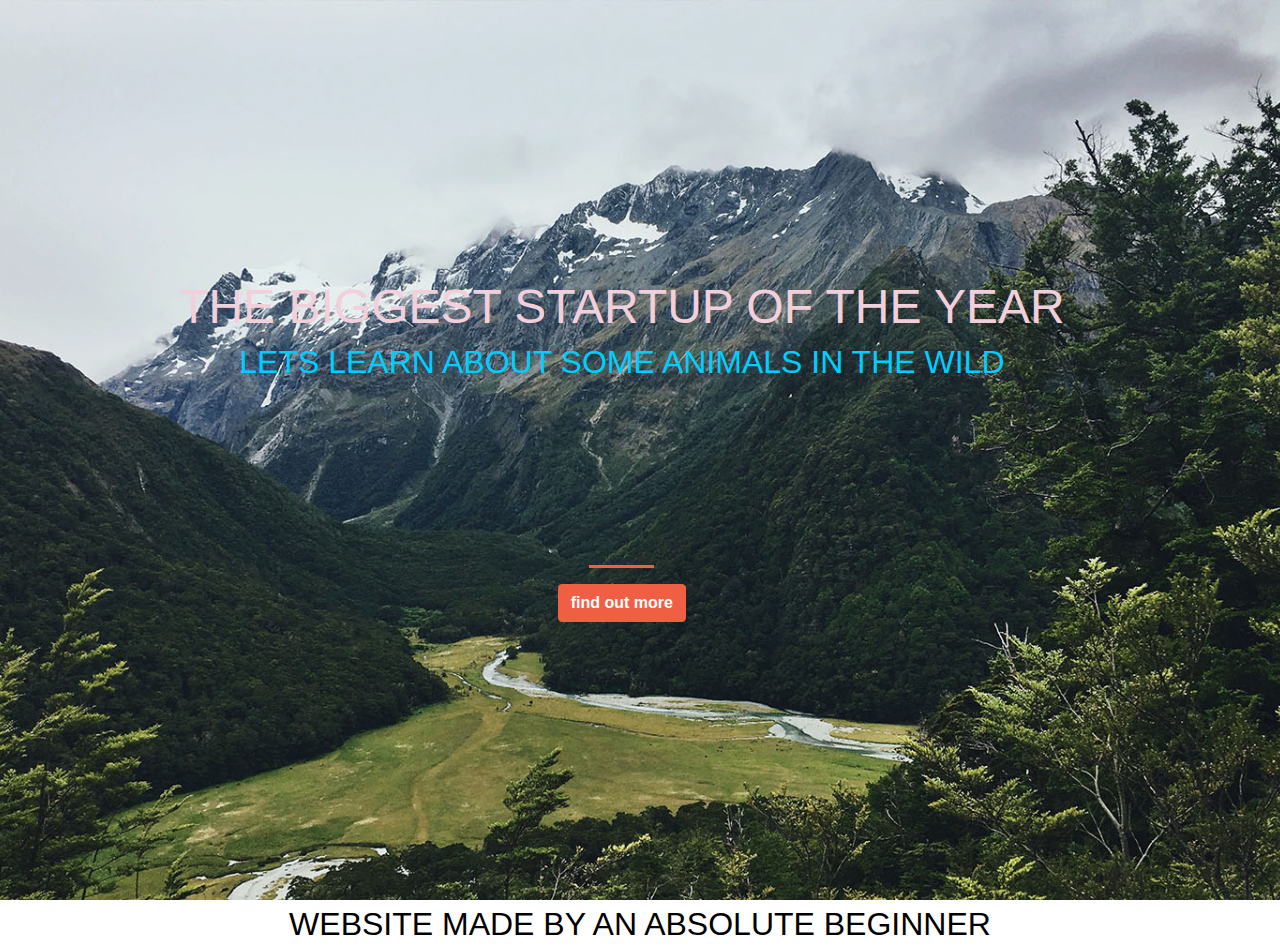
<file: index.html>
<!DOCTYPE html>
<html>
  <head>
    <title>Startup</title>
    <meta charset="utf-8">
    <meta name="viewport" content="width=device-width, initial-scale=1, shrink-to-fit=no">

    <!-- Google Fonts -->
    <link href="https://fonts.googleapis.com/css?family=Montserrat" rel="stylesheet">

    <!-- Bootstrap CSS from a CDN. This way you don't have to include the bootstrap file yourself -->
    <link rel="stylesheet" href="https://stackpath.bootstrapcdn.com/bootstrap/4.3.1/css/bootstrap.min.css" integrity="sha384-ggOyR0iXCbMQv3Xipma34MD+dH/1fQ784/j6cY/iJTQUOhcWr7x9JvoRxT2MZw1T" crossorigin="anonymous">
    
    <!-- Your own stylesheet -->
    <link rel="stylesheet" type="text/css" href="stylle.css">

  </head>
  <body>
    <div class="container d-flex align-items-center h-100">
      <div class="row">
        <header class="text-center col-12">
          <h1 class="text-uppercase">the biggest startup of the year</h1>
          <h2>LETS LEARN ABOUT SOME ANIMALS IN THE WILD<br></h2>
        </header>
        <div class="buffer col-12"></div>
        
        <section class="text-center col-12">
               <hr>
  <a href="life in the wild.html">
            <button class="btn btn-primary btn-xl">  find out more</button>
          </a>
          </section>
          </div>
        </div>
        <FOOTER> WEBSITE MADE BY AN ABSOLUTE BEGINNER</FOOTER>
    </body>
  </html>
</file>
<file: stylle.css>
body, html {
	height: 100%;
	width: 100%;
   background: url(bg3.jpg) no-repeat center center fixed; 
  -webkit-background-size: cover;
  -moz-background-size: cover;
  -o-background-size: cover;
  background-size: cover;
  text-align: center;
}


h1{
	color: #f2d0db;
	font-size: 3em;

}
h2{
	color: #00ceff;
	font-size: 2em;
}

hr{
	border-color: #f05f44;
	border-width: 3px;
	max-width: 65px;
}
.buffer{
	height: 10em;
}

.btn{
	font-weight: 700;
	border-radius: 300px
	text-transform:uppercase;

}
.btn-primary{
	background-color: #F05F44;
	border-color: #f05F44;
}
.btn-primary:hover{
	background-color: #ee4b08;
	border-color: #ee4b08;
	border-width: 4px;
}

}
}

.btn-xl{
	padding: 1rem 2rem;
}
footer{
	color:black;
	font-size: 2em;

}
</file>
